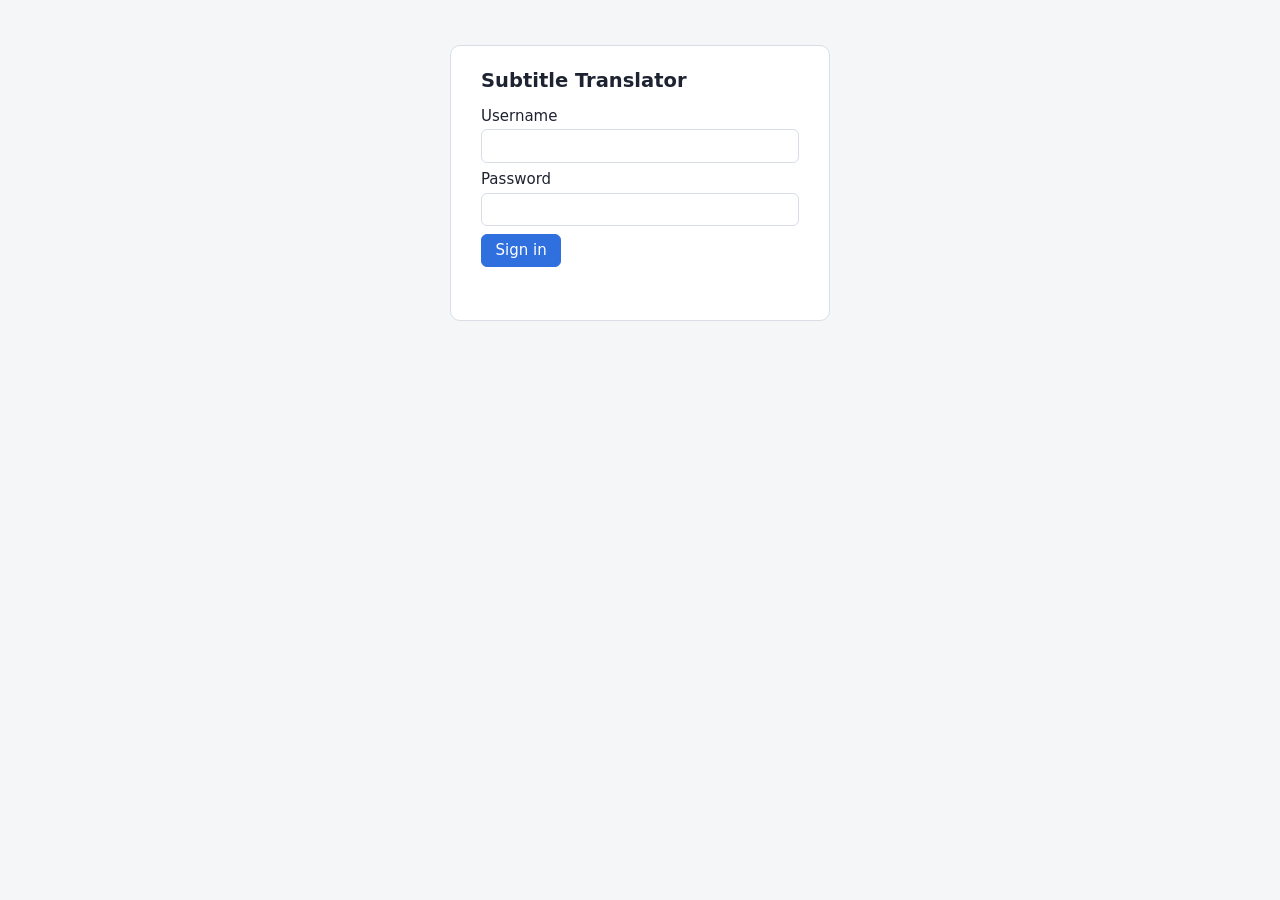
<file: static/login.html>
<!doctype html>
<html lang="en">
<head>
  <meta charset="utf-8">
  <meta name="viewport" content="width=device-width, initial-scale=1">
  <title>Sign in · Subtitle Translator</title>
  <link rel="stylesheet" href="/static/style.css">
</head>
<body class="center">
  <main class="card narrow">
    <h1>Subtitle Translator</h1>
    <form id="login-form" autocomplete="on">
      <label>Username <input id="username" name="username" autocomplete="username" required maxlength="64"></label>
      <label>Password <input id="password" name="password" type="password" autocomplete="current-password" required maxlength="256"></label>
      <button type="submit" class="primary">Sign in</button>
      <p id="login-msg" class="msg" role="alert"></p>
    </form>
  </main>
  <script src="/static/common.js"></script>
  <script src="/static/login.js"></script>
</body>
</html>
</file>
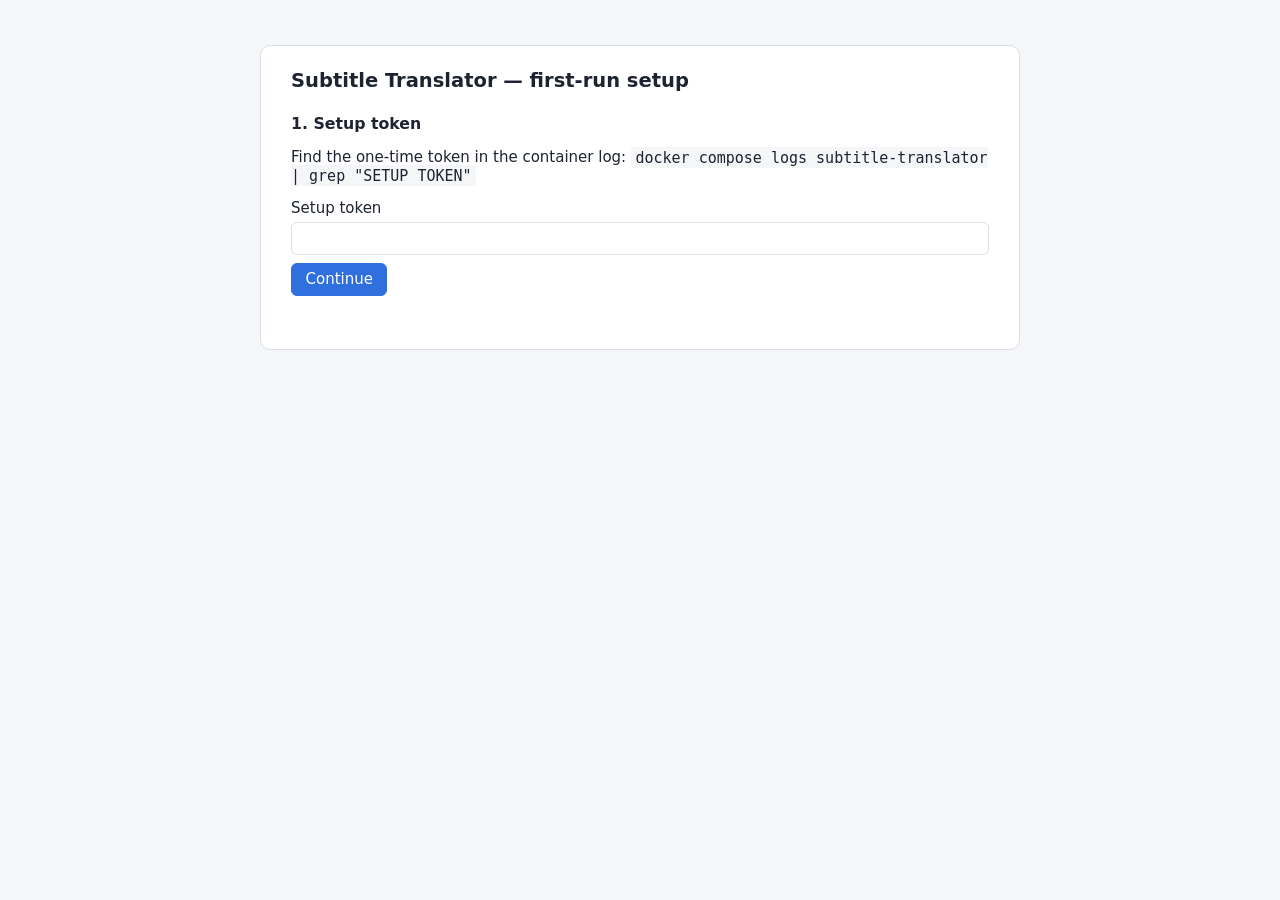
<file: static/setup.html>
<!doctype html>
<html lang="en">
<head>
  <meta charset="utf-8">
  <meta name="viewport" content="width=device-width, initial-scale=1">
  <title>Setup · Subtitle Translator</title>
  <link rel="stylesheet" href="/static/style.css">
</head>
<body class="center">
  <main class="card">
    <h1>Subtitle Translator — first-run setup</h1>

    <section id="step-token">
      <h2>1. Setup token</h2>
      <p>Find the one-time token in the container log:
        <code>docker compose logs subtitle-translator | grep "SETUP TOKEN"</code></p>
      <label>Setup token <input id="token" autocomplete="off" spellcheck="false" maxlength="256"></label>
      <button id="token-btn" class="primary">Continue</button>
      <p id="token-msg" class="msg" role="alert"></p>
    </section>

    <form id="setup-form" class="hidden" autocomplete="off">
      <section>
        <h2>2. Account</h2>
        <label>Username <input id="username" required maxlength="64" pattern="[A-Za-z0-9._@\-]+" autocomplete="username"></label>
        <label>Password (min. 12 characters) <input id="password" type="password" required minlength="12" maxlength="256" autocomplete="new-password"></label>
        <label>Confirm password <input id="password2" type="password" required minlength="12" maxlength="256" autocomplete="new-password"></label>
      </section>

      <section>
        <h2>3. LibreTranslate</h2>
        <label>URL <input id="lt-url" required maxlength="2048" placeholder="http://libretranslate:5000"></label>
        <label>API key (optional) <input id="lt-key" type="password" maxlength="256" autocomplete="off"></label>
        <button type="button" id="test-btn">Test connection</button>
        <p id="test-msg" class="msg" role="status"></p>
      </section>

      <section>
        <h2>4. Media folder</h2>
        <p>Choose the folder (inside the container's <code>/media</code> mount) that contains your subtitles.</p>
        <div class="picker">
          <div>Selected: <strong id="media-selected">/</strong></div>
          <nav id="media-crumbs" class="crumbs"></nav>
          <ul id="media-folders" class="folders"></ul>
        </div>
        <p id="media-msg" class="msg" role="status"></p>
      </section>

      <section>
        <h2>5. Default languages</h2>
        <div class="row">
          <label>Source <select id="def-source"></select></label>
          <label>Target <select id="def-target"></select></label>
        </div>
        <p class="hint">Run "Test connection" to load the languages offered by your LibreTranslate server.</p>
      </section>

      <button type="submit" class="primary">Finish setup</button>
      <p id="setup-msg" class="msg" role="alert"></p>
    </form>
  </main>
  <script src="/static/common.js"></script>
  <script src="/static/setup.js"></script>
</body>
</html>
</file>
<file: static/style.css>
:root {
  --bg: #f5f6f8;
  --card: #fff;
  --text: #1d2330;
  --muted: #687085;
  --border: #d9dde5;
  --accent: #2f6fde;
  --ok: #1d7f45;
  --warn: #9a6200;
  --error: #b42318;
  font-family: system-ui, -apple-system, "Segoe UI", Roboto, sans-serif;
  font-size: 15px;
  color: var(--text);
  background: var(--bg);
}
@media (prefers-color-scheme: dark) {
  :root {
    --bg: #15181e;
    --card: #1e222a;
    --text: #e6e8ec;
    --muted: #9aa2b1;
    --border: #343a46;
    --accent: #6c9cf0;
    --ok: #4cc27f;
    --warn: #e0a83a;
    --error: #f0776b;
  }
}
* { box-sizing: border-box; }
body { margin: 0; }
body.center { display: flex; justify-content: center; padding: 3rem 1rem; }
h1 { font-size: 1.3rem; margin: 0 0 1rem; }
h2 { font-size: 1.05rem; margin: 1.5rem 0 .6rem; }
code { background: var(--bg); padding: .1rem .3rem; border-radius: 4px; word-break: break-all; }
.hidden { display: none !important; }
.hint, .muted { color: var(--muted); }
.card { background: var(--card); border: 1px solid var(--border); border-radius: 10px; padding: 1.5rem 2rem; width: 100%; max-width: 760px; }
.card.narrow { max-width: 380px; }

label { display: flex; flex-direction: column; gap: .3rem; margin: .5rem 0; font-weight: 500; }
label.check { flex-direction: row; align-items: center; font-weight: normal; }
input, select, button { font: inherit; color: inherit; }
input:not([type=checkbox]), select {
  padding: .45rem .6rem; border: 1px solid var(--border); border-radius: 6px; background: var(--card); min-width: 0;
}
button { padding: .45rem .9rem; border: 1px solid var(--border); border-radius: 6px; background: var(--card); cursor: pointer; }
button:disabled { opacity: .5; cursor: default; }
button.primary { background: var(--accent); border-color: var(--accent); color: #fff; }
button.link { border: 0; background: none; padding: 0; color: var(--accent); cursor: pointer; text-align: left; }
button.link:hover { text-decoration: underline; }

.row { display: flex; flex-wrap: wrap; gap: 1rem; align-items: flex-end; }
.row > label { flex: 1 1 200px; }
.actions { display: flex; align-items: center; gap: .6rem; margin: .8rem 0; flex-wrap: wrap; }
.spacer { flex: 1; }

.msg { margin: .4rem 0; min-height: 1.2em; }
.msg.ok { color: var(--ok); }
.msg.warn { color: var(--warn); }
.msg.error { color: var(--error); }
.banner { margin: 0; padding: .6rem 1.5rem; border-bottom: 1px solid var(--border); }
.banner.warn { color: var(--warn); }
.banner.error { color: var(--error); }

.topbar { display: flex; align-items: center; gap: 1rem; padding: .8rem 1.5rem; background: var(--card); border-bottom: 1px solid var(--border); }
.topbar h1 { margin: 0; }
.toolbar { display: flex; gap: 1.2rem; flex-wrap: wrap; align-items: flex-end; padding: .5rem 1.5rem; background: var(--card); border-bottom: 1px solid var(--border); }
.toolbar label { margin: .2rem 0; }
.tabs { display: flex; gap: .2rem; padding: 0 1.5rem; background: var(--card); border-bottom: 1px solid var(--border); }
.tab { border: 0; border-bottom: 3px solid transparent; border-radius: 0; background: none; padding: .7rem 1rem; }
.tab.active { border-bottom-color: var(--accent); font-weight: 600; }
main { padding: 1rem 1.5rem 3rem; }
.panel { max-width: 1200px; }

.crumbs { margin: .4rem 0; display: flex; flex-wrap: wrap; gap: .3rem; align-items: center; }
table.files { width: 100%; border-collapse: collapse; background: var(--card); border: 1px solid var(--border); border-radius: 8px; }
table.files th, table.files td { padding: .45rem .6rem; border-bottom: 1px solid var(--border); text-align: left; vertical-align: top; }
table.files th { font-weight: 600; color: var(--muted); font-size: .85rem; }
table.files td.sel, table.files th.sel { width: 2rem; }
table.files td.name { word-break: break-all; }
table.files td.num { white-space: nowrap; }
tr.dir td { background: color-mix(in srgb, var(--bg) 50%, transparent); }

.badge { display: inline-block; padding: .05rem .5rem; border-radius: 999px; font-size: .8rem; border: 1px solid var(--border); white-space: nowrap; }
.badge.ok, .badge.s-done { color: var(--ok); border-color: var(--ok); }
.badge.s-running, .badge.s-queued { color: var(--accent); border-color: var(--accent); }
.badge.s-error { color: var(--error); border-color: var(--error); }
.badge.s-skipped, .badge.s-cancelled, .badge.muted { color: var(--muted); }

.job { background: var(--card); border: 1px solid var(--border); border-radius: 8px; padding: .8rem 1rem; margin-bottom: .8rem; }
.job-head { display: flex; flex-wrap: wrap; align-items: center; gap: .6rem; }
progress.bar { width: 100%; height: .5rem; margin: .6rem 0 .2rem; accent-color: var(--accent); }
.job-files { margin-top: .5rem; }

#settings-form, #password-form { max-width: 760px; }
.picker { border: 1px solid var(--border); border-radius: 8px; padding: .6rem .8rem; }
.folders { list-style: none; padding: 0; margin: .4rem 0 0; max-height: 240px; overflow: auto; }
.folders li { padding: .15rem 0; }
</file>
